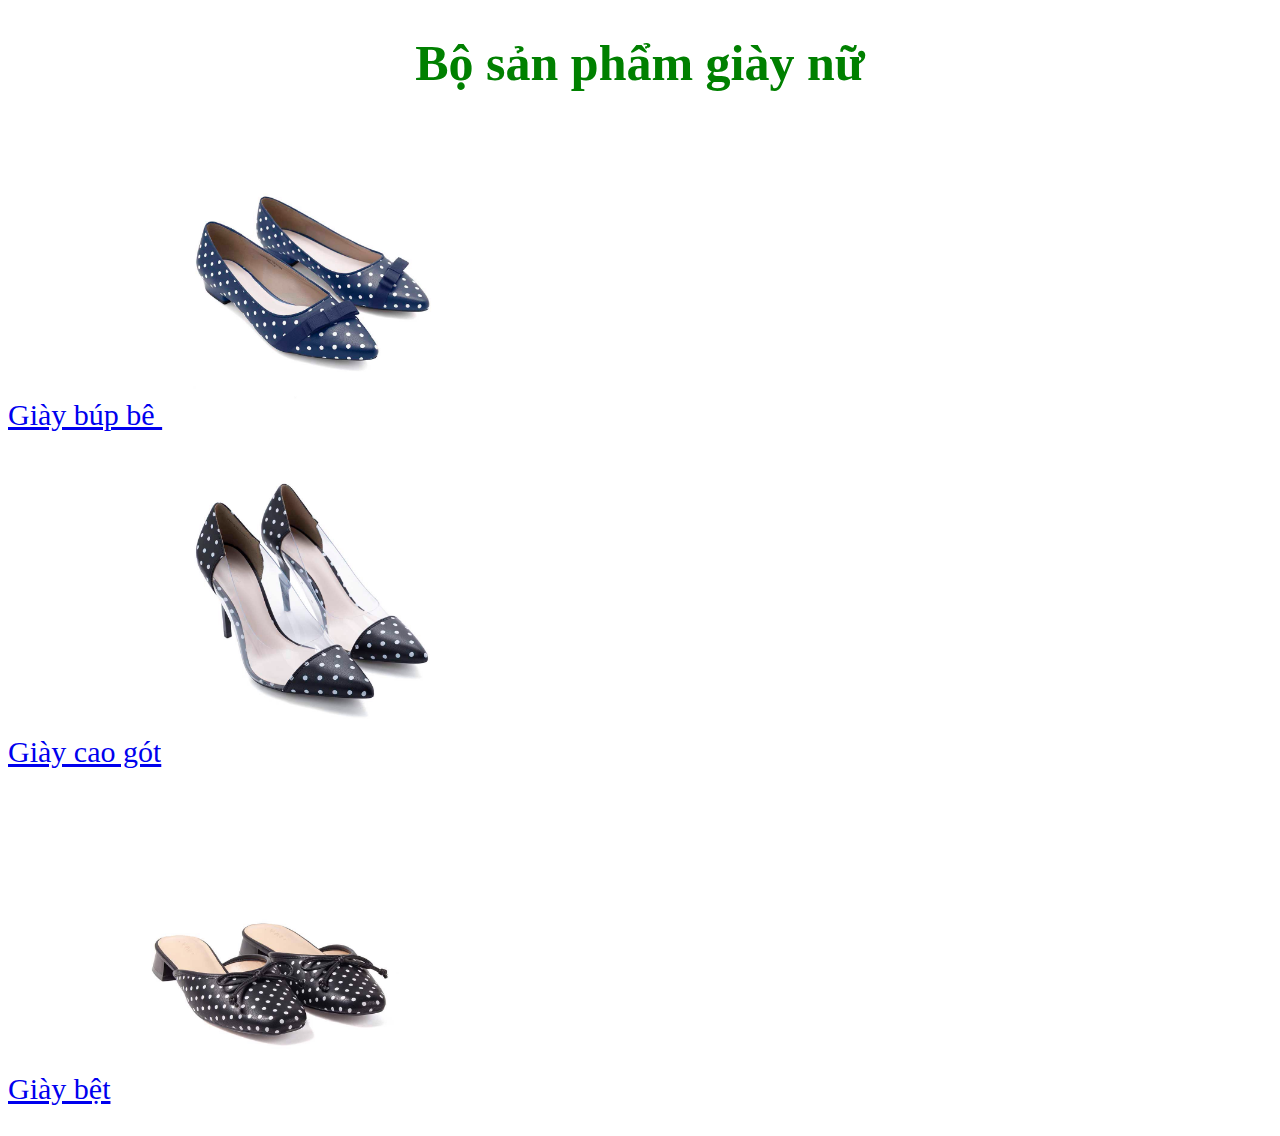
<file: index.html>
<!DOCTYPE html>
<html>
<head>
	<title>Bai tap link and image</title>
	<meta charset="utf-8">
	<link rel="stylesheet" type="text/css" href="style1.css">
</head>
<body>
<h1>Bộ sản phẩm giày nữ</h1>	
<p> <a href="giaybupbe.html"> Giày búp bê </a> <img src="1.jpg" width="300" height="300" title="Giày búp bê" alt="Giày búp bê"></p> 
<p> <a href="giaycaogot.html"> Giày cao gót</a><img src="2.jpg" width="300" height="300" title="Giày cao gót" alt="Giày cao gót"></p>
<p> <a href="giaybet.html"> Giày bệt</a> <img src="3.jpg" width="300" height="300" title="giày bệt" alt="Giày bệt">
</p>
</body>
</html>
</file>
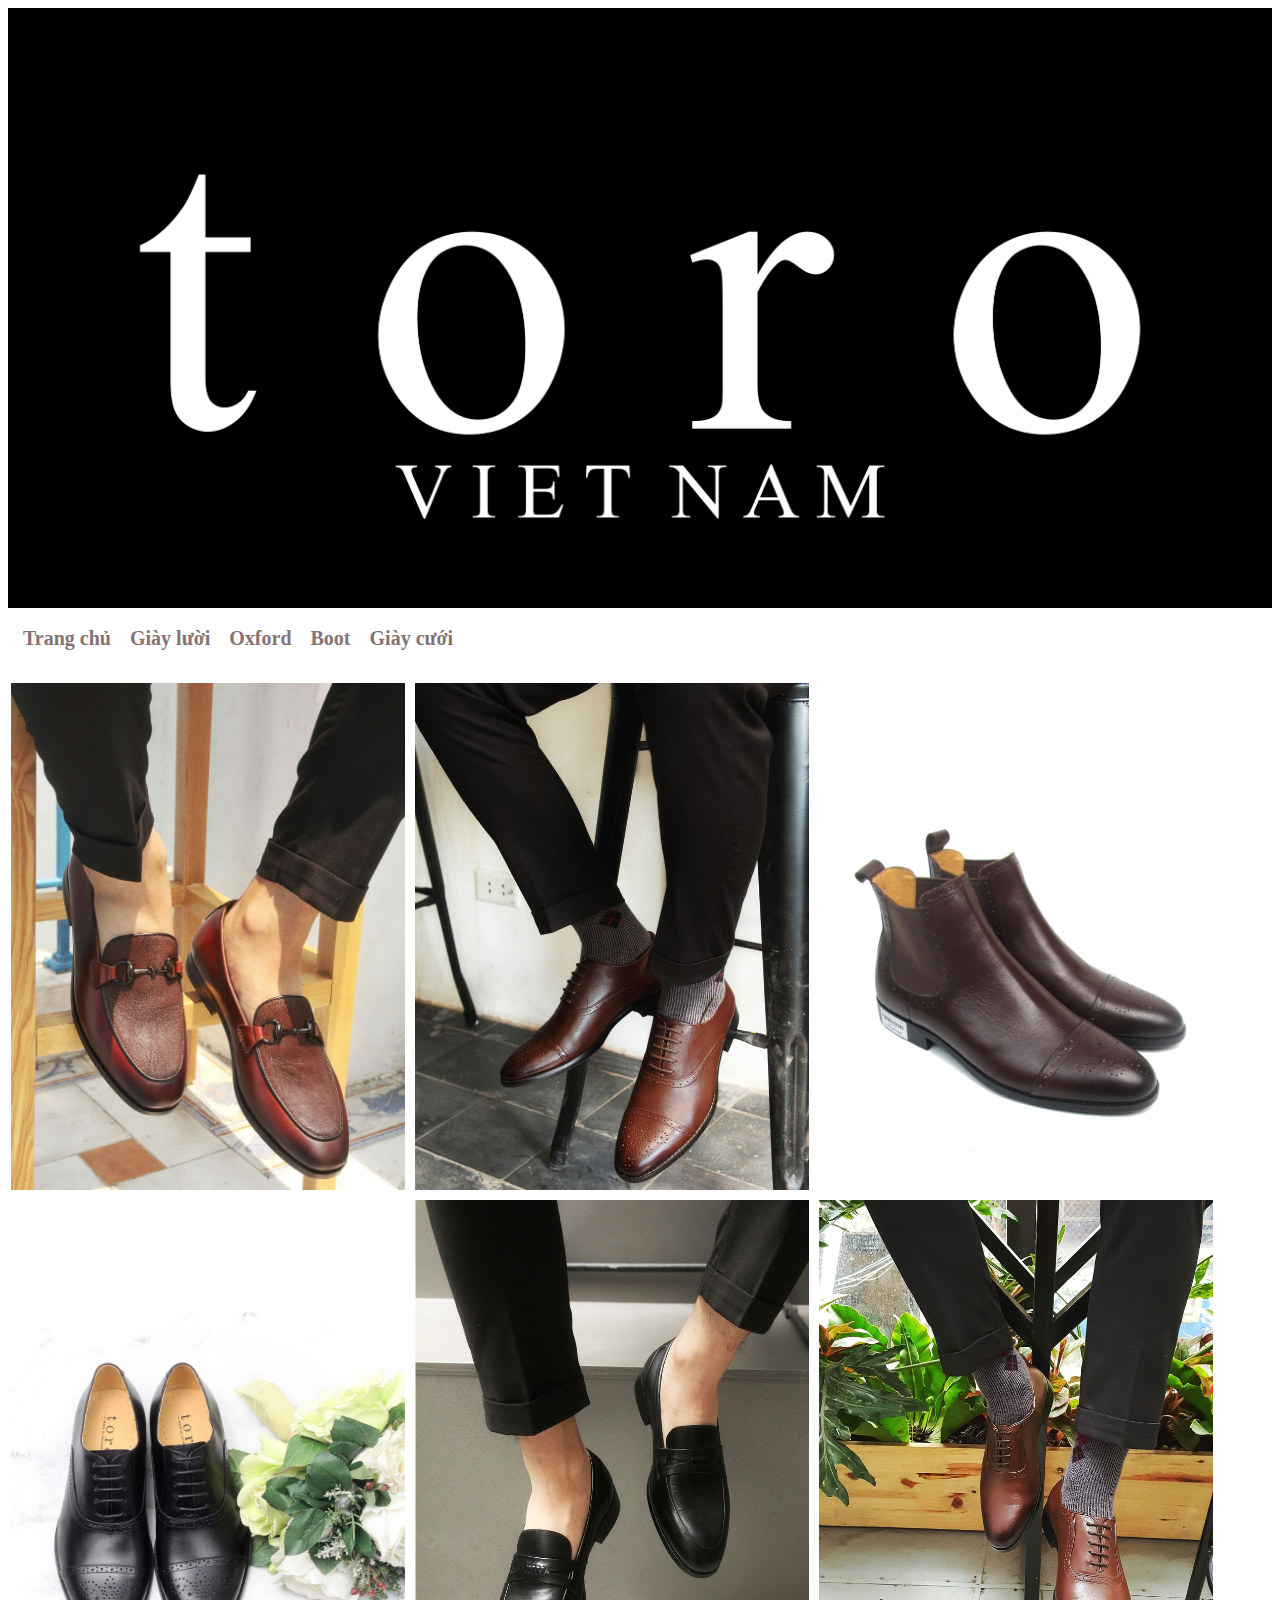
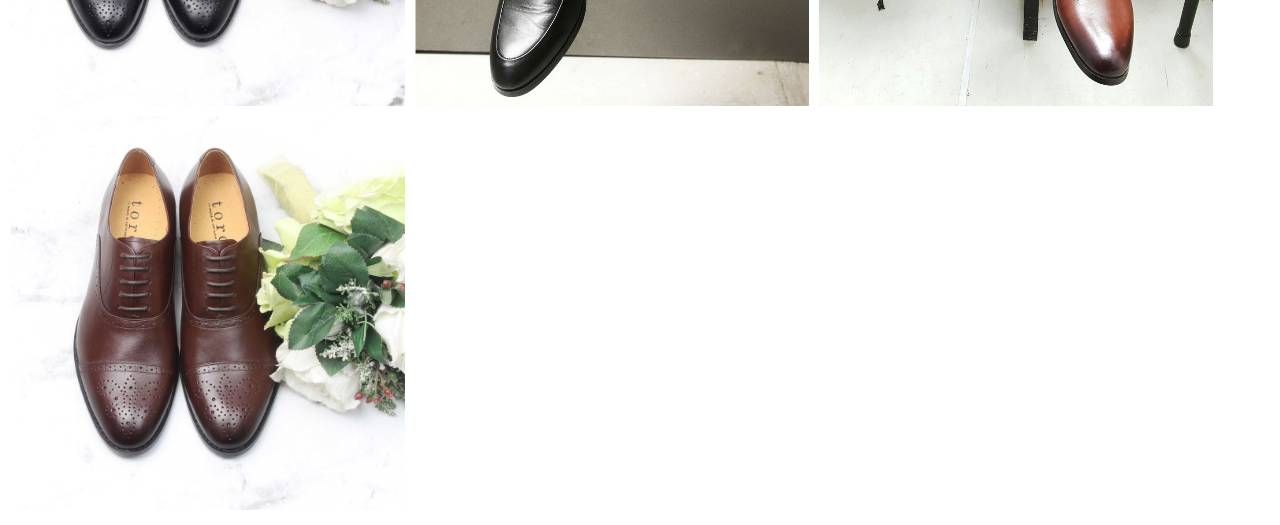
<file: image-gallery/index.html>
<!DOCTYPE html>
<html>
<head>
	<title>Giày da toro</title>
	<meta charset="utf-8">
	<link rel="stylesheet" type="text/css" href="style.css">
</head>
<body>
	<img class="bia" src="bia.png">
<div class="menu">
	<a class="menu" href="index.html">Trang chủ</a>
	<a class="menu" href="giayluoi.html">Giày lười</a>
	<a class="menu" href="oxford.html">Oxford</a>
	<a class="menu" href="boot/html">Boot</a>
	<a class="menu" href="giaycuoi.html">Giày cưới</a>
</div>
<div>
	<img src="luoi1.jpg" alt="Mẫu giày lười 01" class="image">
	<img src="oxford1.jpg" alt="Mẫu giày oxford 01" class="image">
	<img src="boot1.jpg" alt="Mẫu giày boot 01" class="image">
	<img src="giaycuoi1.jpg" alt="Mẫu giày cưới 01" class="image">
	<img src="luoi2.jpg" alt="Mẫu giày lười 02" class="image">
	<img src="oxford2.jpg" alt="Mẫu giày oxford 02" class="image">
	<img src="giaycuoi2.jpg" alt="Mẫu giày cưới 02" class="image">
</div>

</body>
</html>
</file>
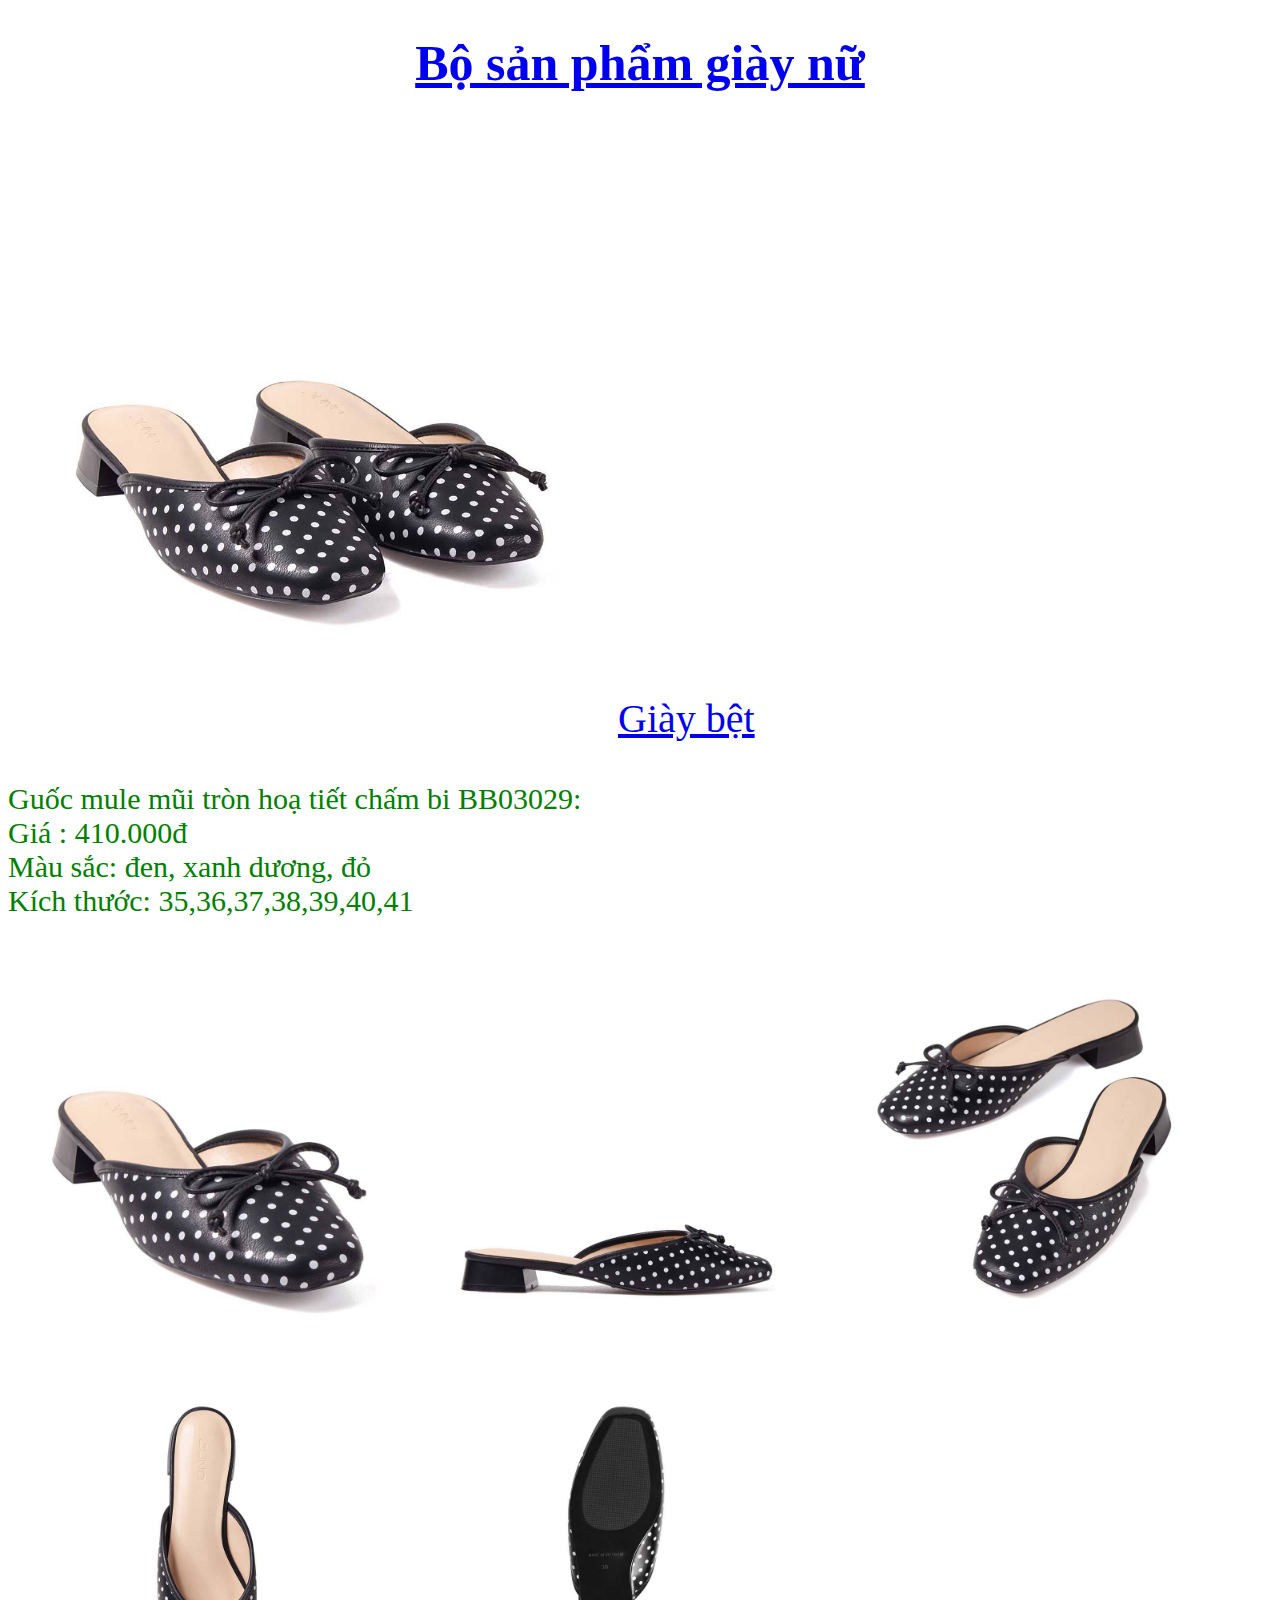
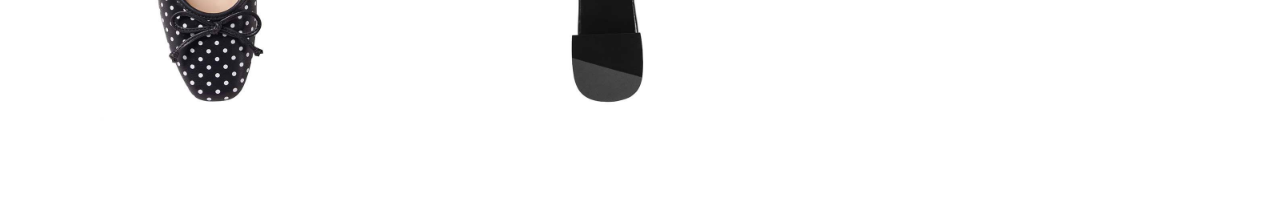
<file: giaybet.html>
<!DOCTYPE html>
<html>
<head>
	<title>Bai tap link and image</title>
	<meta charset="utf-8">
	<link rel="stylesheet" type="text/css" href="style1.css">
</head>
<body>
<h1><a href="index.html">Bộ sản phẩm giày nữ</a></h1>	
<p class="tensanpham"> 
	 <img src="3.jpg" height="600" width="600">
<a href="index.html"> Giày bệt</a>
</p>
<p>
	Guốc mule mũi tròn hoạ tiết chấm bi BB03029:<br>
	Giá : 410.000đ <br>
	Màu sắc: đen, xanh dương, đỏ <br>
	Kích thước: 35,36,37,38,39,40,41
 </p>
<p class="chitiet">
	<img src="3a.jpg" height="400" width="400">
	<img src="3b.jpg" height="400" width="400">
	<img src="3c.jpg" height="400" width="400">
	<img src="3d.jpg" height="400" width="400">
	<img src="3e.jpg" height="400" width="400">

	
</p>
</body>
</html>
</file>
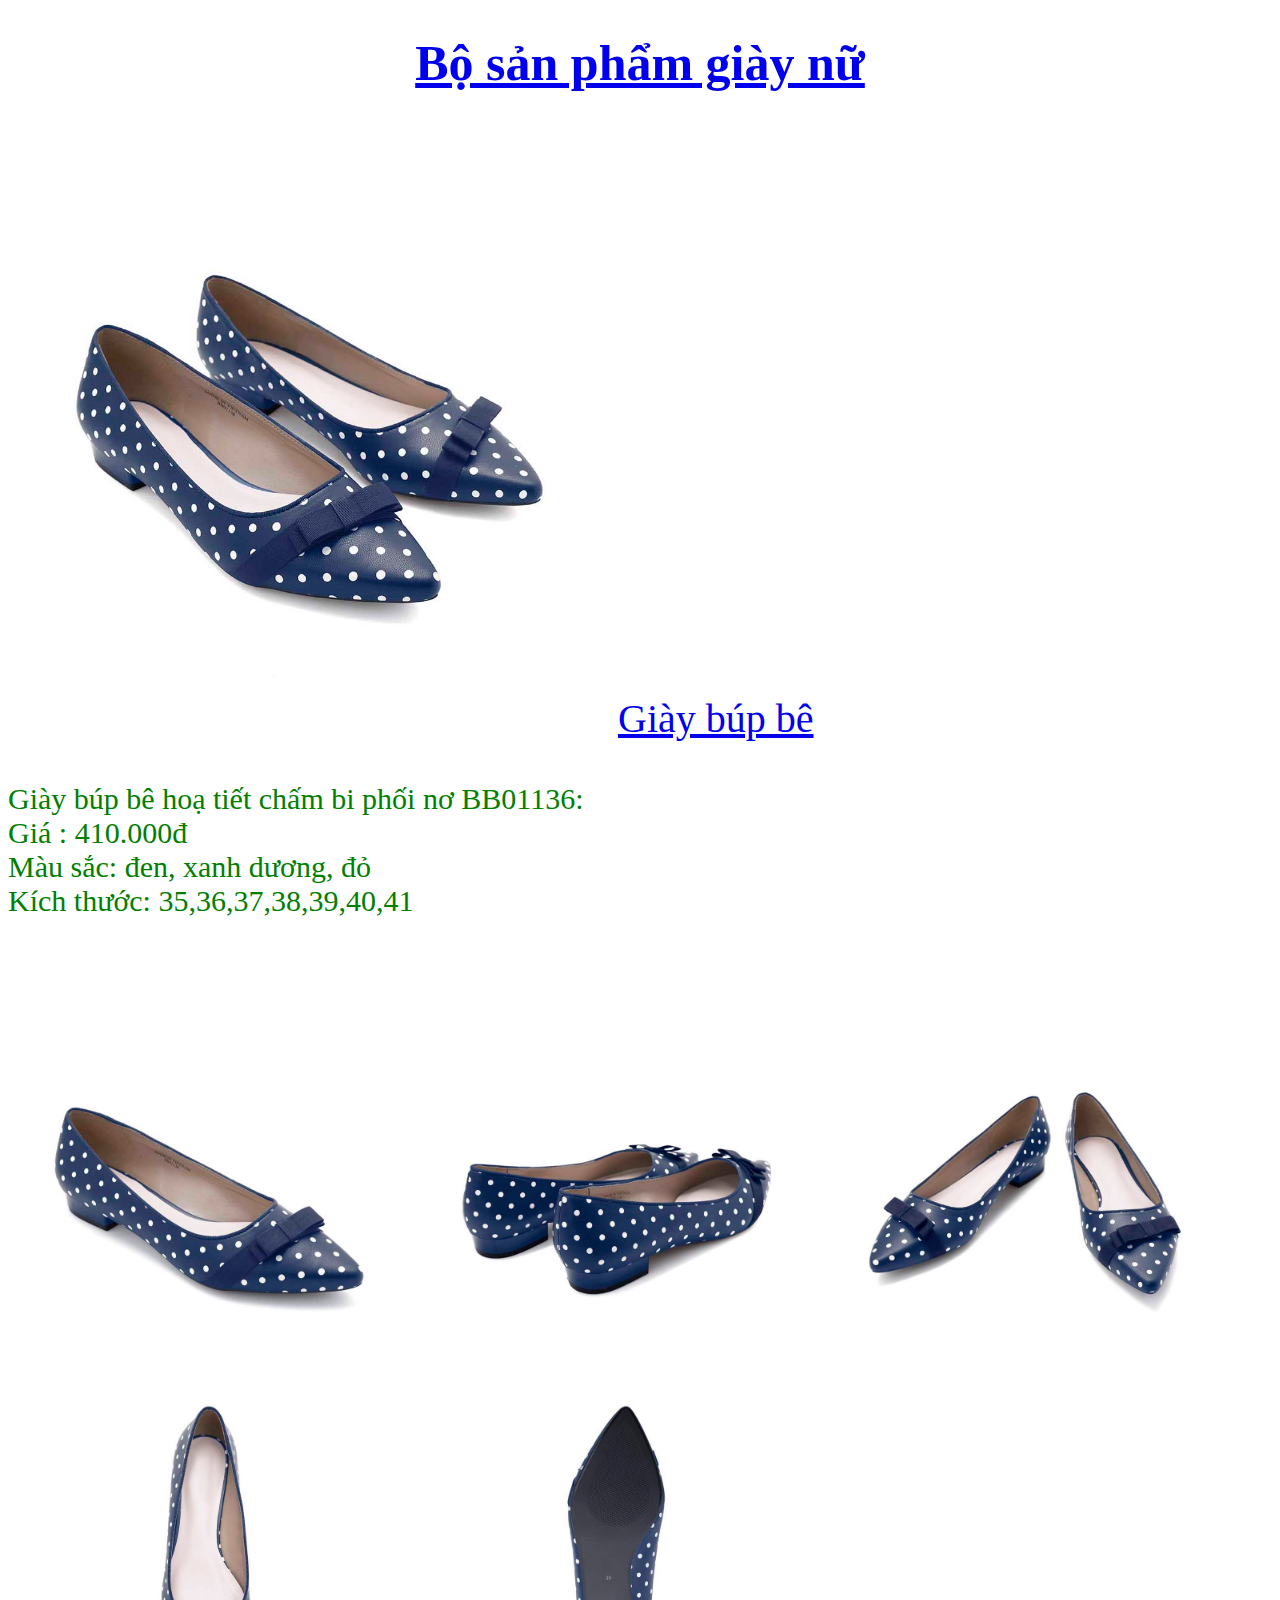
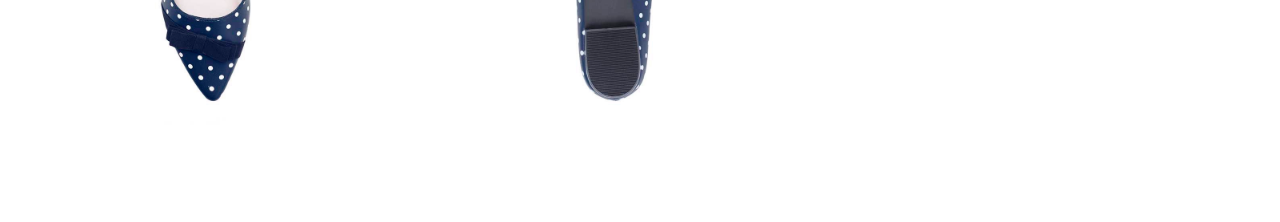
<file: giaybupbe.html>
<!DOCTYPE html>
<html>
<head>
	<title>Bai tap link and image</title>
	<meta charset="utf-8">
	<link rel="stylesheet" type="text/css" href="style1.css">
</head>
<body>
<h1><a href="index.html">Bộ sản phẩm giày nữ</a></h1>	
<p class="tensanpham"> 
	<img src="1.jpg" height="600" width="600">
<a href="index.html"> Giày búp bê</a>
</p>
<p>
	Giày búp bê hoạ tiết chấm bi phối nơ BB01136:<br>
	Giá : 410.000đ <br>
	Màu sắc: đen, xanh dương, đỏ <br>
	Kích thước: 35,36,37,38,39,40,41
 </p>

<p class="chitiet">
	<img src="1a.jpg" height="400" width="400">
	<img src="1b.jpg" height="400" width="400">
	<img src="1c.jpg" height="400" width="400">
	<img src="1d.jpg" height="400" width="400">
	<img src="1e.jpg" height="400" width="400">

	
</p>
</body>
</html>
</file>
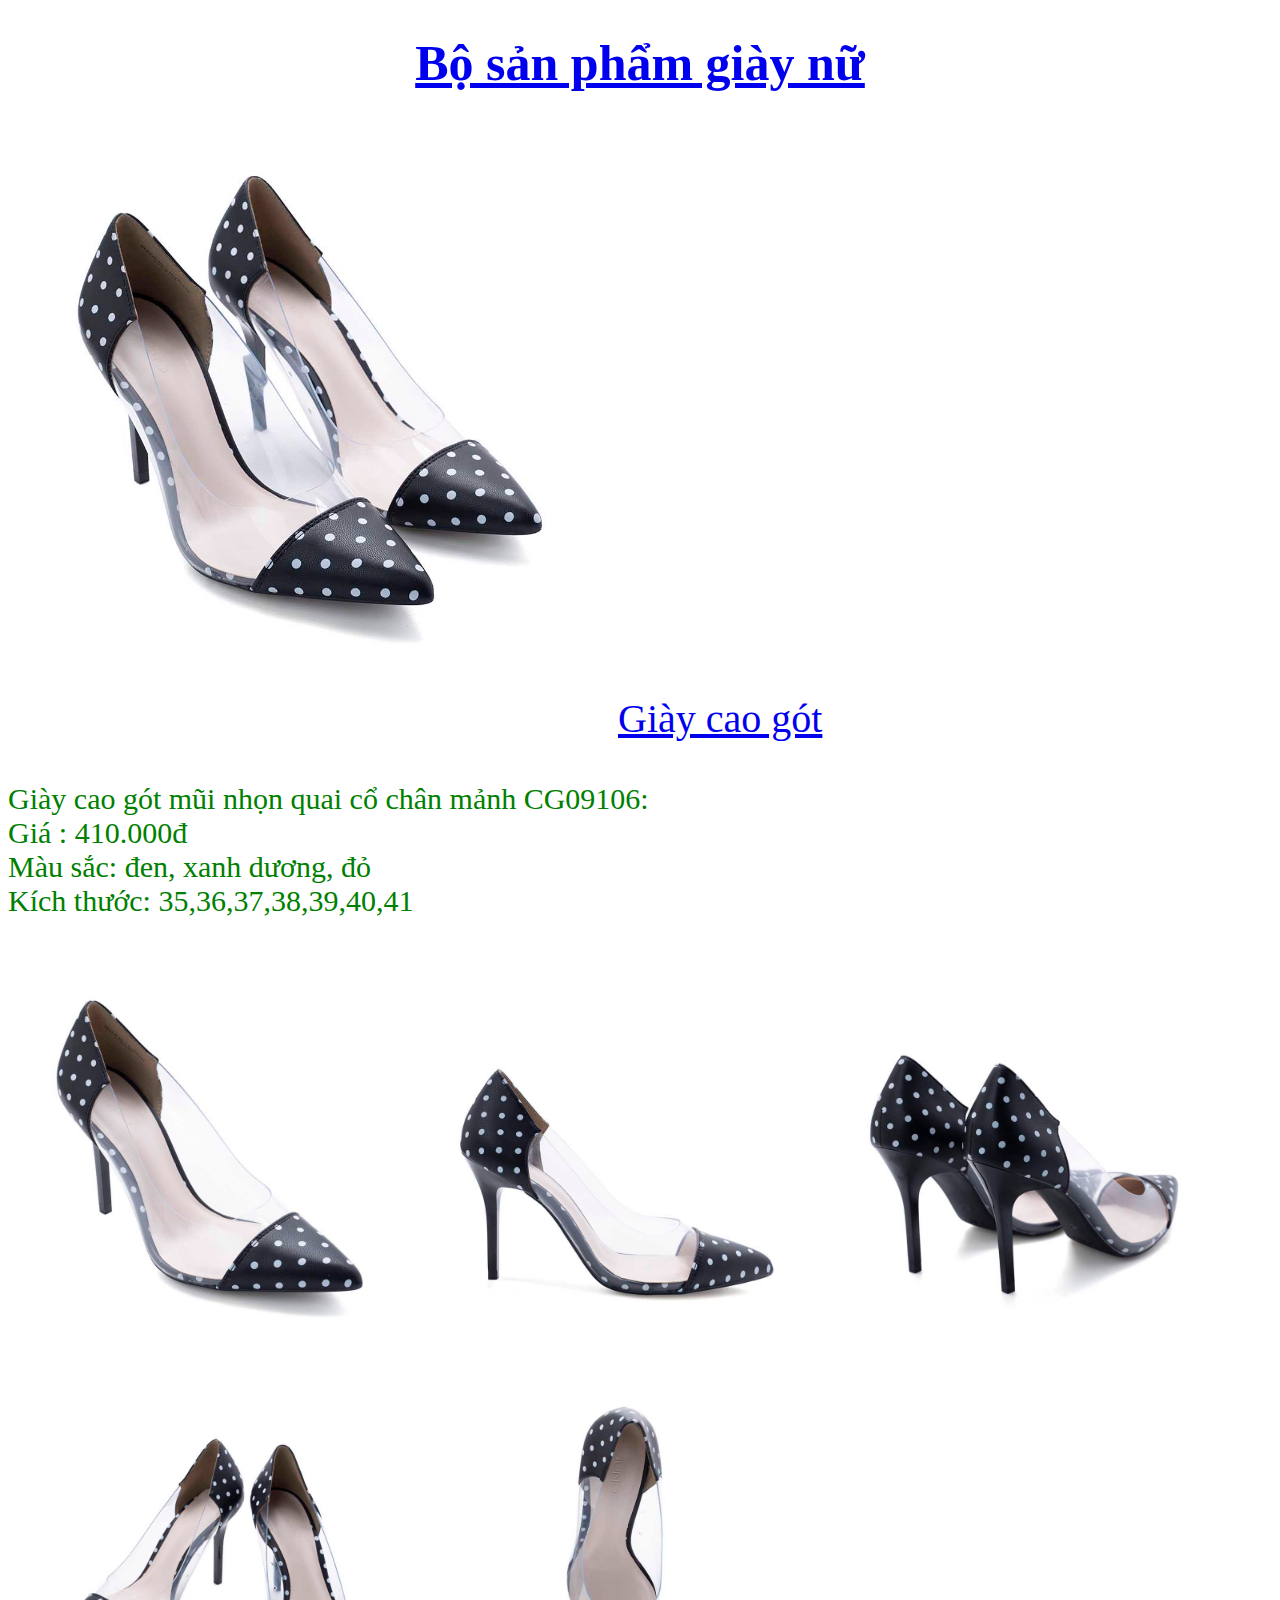
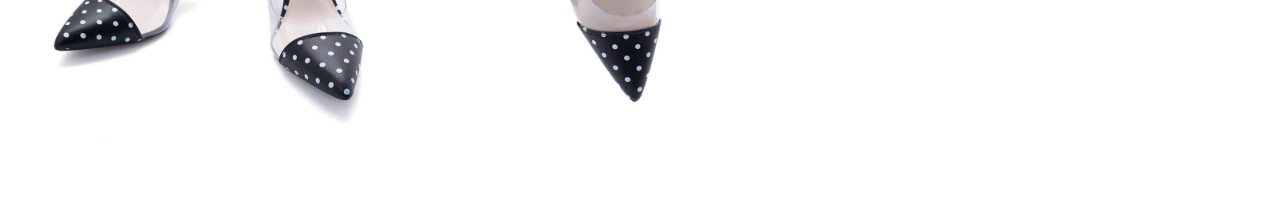
<file: giaycaogot.html>
<!DOCTYPE html>
<html>
<head>
	<title>Bai tap link and image</title>
	<meta charset="utf-8">
	<link rel="stylesheet" type="text/css" href="style1.css">
</head>
<body>
<h1><a href="index.html">Bộ sản phẩm giày nữ</a></h1>	
<p class="tensanpham"> 
	<img src="2.jpg" height="600" width="600">
<a href="index.html"> Giày cao gót</a>
</p>
<p>
	Giày cao gót mũi nhọn quai cổ chân mảnh CG09106:<br>
	Giá : 410.000đ <br>
	Màu sắc: đen, xanh dương, đỏ <br>
	Kích thước: 35,36,37,38,39,40,41
 </p>
<p class="chitiet">
	<img src="2a.jpg" height="400" width="400">
	<img src="2b.jpg" height="400" width="400">
	<img src="2c.jpg" height="400" width="400">
	<img src="2d.jpg" height="400" width="400">
	<img src="2e.jpg" height="400" width="400">

	
</p>
</body>
</html>
</file>
<file: style1.css>
h1 { font-size :50px;
	color : green;
	text-align: center;
}
p { 
	font-size: 30px;
	color: green;
	border;
	}
.chitiet {
	float: left;
}
.tensanpham {
text-align: left;
font-size: 40px;

}
</file>
<file: image-gallery/style.css>
*{
	box-sizing: border-box;
	}
.bia{
	background-color: black;
	height: 600px;
	width: 100%
}
a.menu{
	font-size: 20px;
	color: #867272;
	font-weight: bolder;
	text-decoration: none;
	margin-left: 15px;
}
div.menu {
	margin-top: 15px;
	margin-bottom: 30px;
}
a.menu:hover{
	color: #e20907;
	font-size: 25px;
}
img.image {
	max-width: 400px;
	border: transparent 3px solid;
}
img.image:hover {
	margin-left: 10px;
	margin-right: 10px;
	border: 2px solid blue;
	}
</file>
